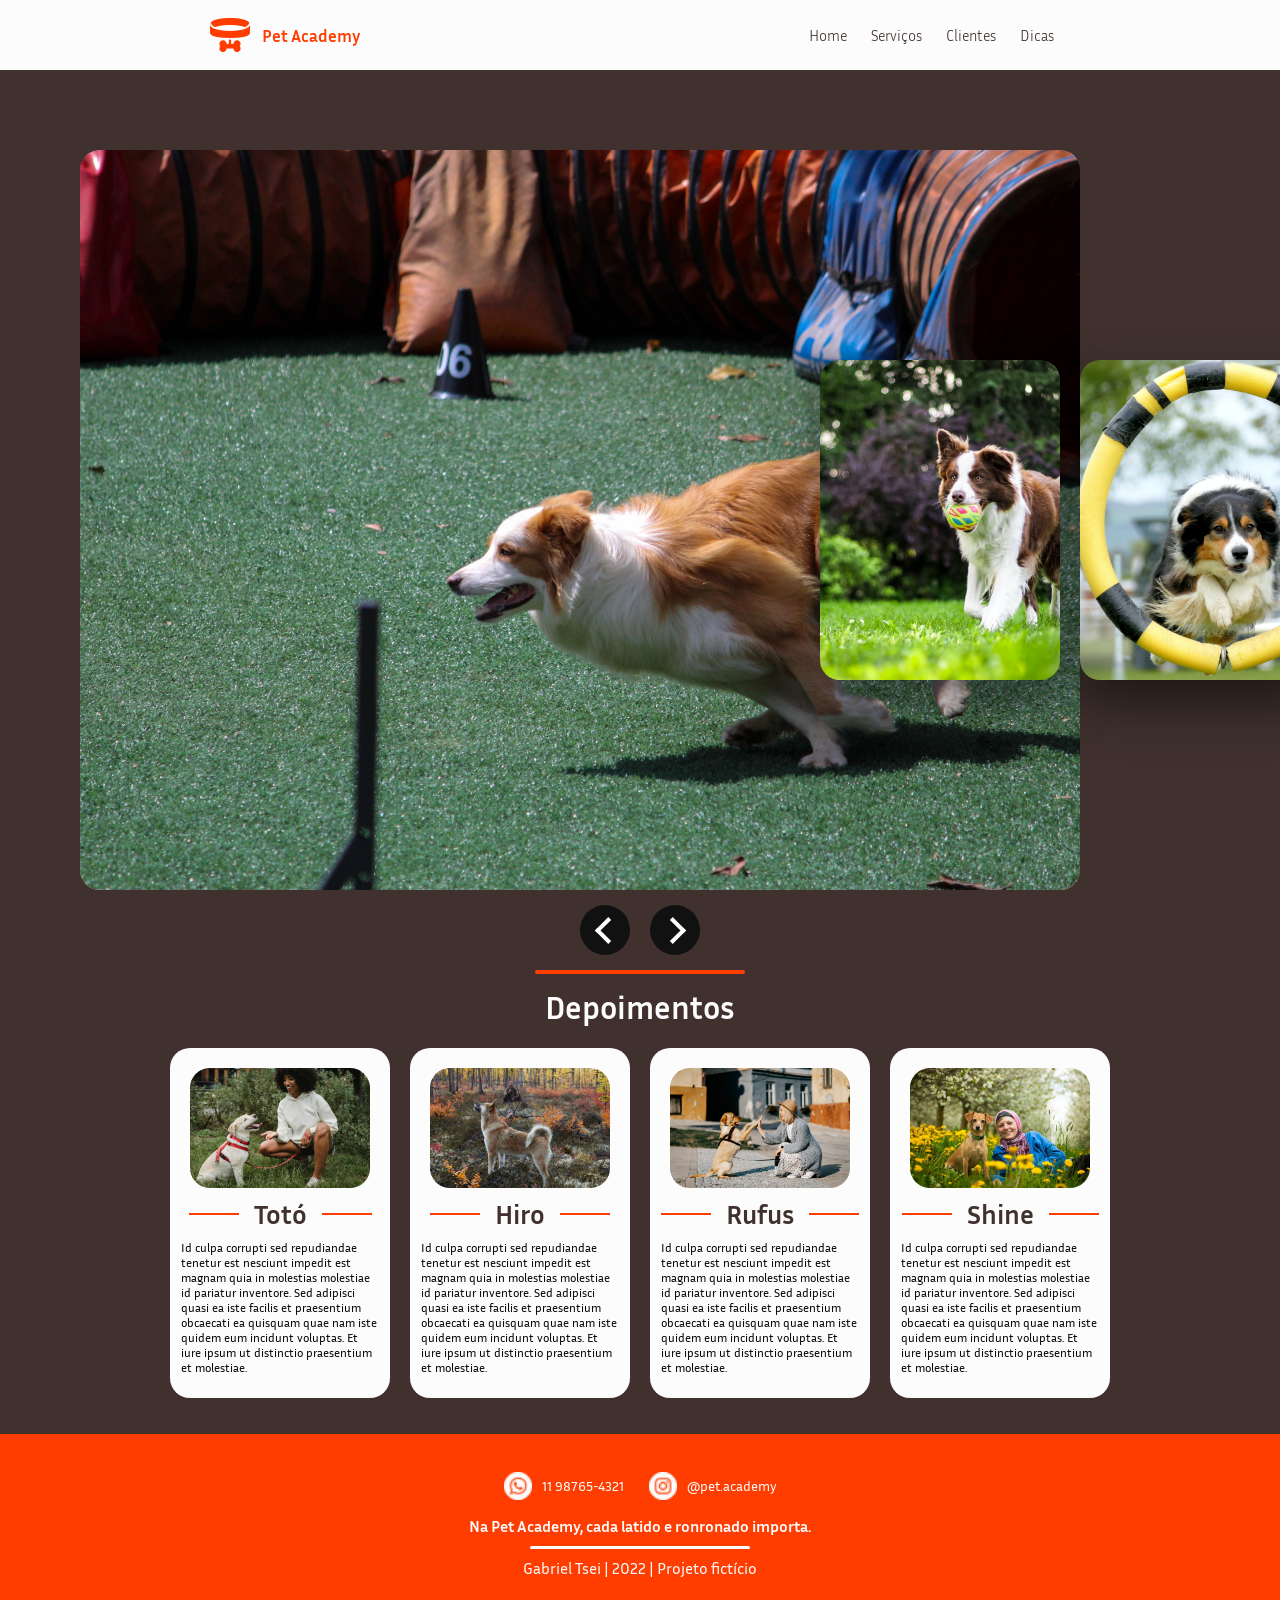
<file: clientes-index.html>
<!DOCTYPE html>
<html lang="pt-BR">
  <head>
    <meta charset="UTF-8" />
    <meta name="viewport" content="width=device-width, initial-scale=1.0" />
    <link
      rel="stylesheet"
      href="https://cdn.jsdelivr.net/npm/swiper@11/swiper-bundle.min.css"
    />
    <link rel="stylesheet" href="/css/reset.css" />
    <link rel="stylesheet" href="/css/style.css" />
    <link rel="stylesheet" href="/css/clientes-style.css" />
    <link rel="stylesheet" href="/css/slider-clientes.css" />
    <link rel="shortcut icon" href="/assets/logo.png" type="image/x-icon" />
    <link rel="preconnect" href="https://fonts.googleapis.com" />
    <link rel="preconnect" href="https://fonts.gstatic.com" crossorigin />
    <link
      href="https://fonts.googleapis.com/css2?family=Inria+Sans:ital,wght@0,300;0,400;0,700;1,300;1,400;1,700&display=swap"
      rel="stylesheet"
    />

    <title>Pet Academy</title>
  </head>
  <body>
    <header id="header">
      <h1>
        <img
          src="/assets/logo.png"
          id="logo-coleira"
          alt="Coleira de cachorro com um osso pendurado"
        />
        Pet Academy
      </h1>
      <nav id="nav">
        <button id="btn-mobile"><span id="hamburguer"></span></button>
        <ul id="menu">
          <a href="/index.html"
            ><li>
              Home
              <span id="line"></span></li
          ></a>
          <a href="/servicos-index.html"
            ><li>
              Serviços
              <span id="line"></span></li
          ></a>
          <a href="/clientes-index.html"
            ><li>
              Clientes
              <span id="line"></span></li
          ></a>
          <a href="/dicas-index.html"
            ><li>
              Dicas
              <span id="line"></span></li
          ></a>
          <div id="container-social">
            <a href="https://www.instagram.com/" target="_blank">
              <img src="/assets/instagram.png" class="img-redesocial" alt="" />
            </a>
            <a href="https://www.youtube.com/" target="_blank">
              <img src="/assets/youtube.png" class="img-redesocial" alt="" />
            </a>
          </div>
        </ul>
      </nav>
    </header>
    <div class="container">
      <div class="slider">
        <div class="slides" style="--img: url(/assets/img_1.jpg)"></div>
        <div class="slides" style="--img: url(/assets/img_2.jpg)"></div>
        <div class="slides" style="--img: url(/assets/img_3.jpg)"></div>
        <div class="slides" style="--img: url(/assets/img_4.jpg)"></div>
        <div class="slides" style="--img: url(/assets/img_5.jpg)"></div>
        <div class="slides" style="--img: url(/assets/img_6.jpg)"></div>
      </div>
      <div class="buttons">
        <span class="prev"></span>
        <span class="next"></span>
      </div>
    </div>
    <span id="line-div"></span>
    <section>
      <h1 id="title-depoimentos">Depoimentos</h1>
      <div>
        <div id="container-clientes">
          <div class="container-card-clientes">
            <img src="/assets/depoimento-toto.png" alt="" />
            <div class="container-title-card">
              <span class="line-card"></span>
              <h5 class="title-card-clientes">Totó</h5>
              <span class="line-card"></span>
            </div>
            <p class="paragraph-clintes">
              Id culpa corrupti sed repudiandae tenetur est nesciunt impedit est
              magnam quia in molestias molestiae id pariatur inventore. Sed
              adipisci quasi ea iste facilis et praesentium obcaecati ea
              quisquam quae nam iste quidem eum incidunt voluptas. Et iure ipsum
              ut distinctio praesentium et molestiae.
            </p>
          </div>
          <div class="container-card-clientes">
            <img src="/assets/depoimento-hiro.png" alt="" />
            <div class="container-title-card">
              <span class="line-card"></span>
              <h5 class="title-card-clientes">Hiro</h5>
              <span class="line-card"></span>
            </div>
            <p class="paragraph-clintes">
              Id culpa corrupti sed repudiandae tenetur est nesciunt impedit est
              magnam quia in molestias molestiae id pariatur inventore. Sed
              adipisci quasi ea iste facilis et praesentium obcaecati ea
              quisquam quae nam iste quidem eum incidunt voluptas. Et iure ipsum
              ut distinctio praesentium et molestiae.
            </p>
          </div>
          <div class="container-card-clientes">
            <img src="/assets/depoimento-rufus.png" alt="" />
            <div class="container-title-card">
              <span class="line-card"></span>
              <h5 class="title-card-clientes">Rufus</h5>
              <span class="line-card"></span>
            </div>
            <p class="paragraph-clintes">
              Id culpa corrupti sed repudiandae tenetur est nesciunt impedit est
              magnam quia in molestias molestiae id pariatur inventore. Sed
              adipisci quasi ea iste facilis et praesentium obcaecati ea
              quisquam quae nam iste quidem eum incidunt voluptas. Et iure ipsum
              ut distinctio praesentium et molestiae.
            </p>
          </div>
          <div class="container-card-clientes">
            <img src="/assets/depoimento-shine.png" alt="" />
            <div class="container-title-card">
              <span class="line-card"></span>
              <h5 class="title-card-clientes">Shine</h5>
              <span class="line-card"></span>
            </div>
            <p class="paragraph-clintes">
              Id culpa corrupti sed repudiandae tenetur est nesciunt impedit est
              magnam quia in molestias molestiae id pariatur inventore. Sed
              adipisci quasi ea iste facilis et praesentium obcaecati ea
              quisquam quae nam iste quidem eum incidunt voluptas. Et iure ipsum
              ut distinctio praesentium et molestiae.
            </p>
          </div>
        </div>
      </div>
    </section>
    <footer>
      <div id="container-footer">
        <div class="container-contato">
          <img class="img-contato" src="/assets/whatsapp.png" alt="" />
          <a href="https://www.whatsapp.com/?lang=pt_BR" target="_blank">
            <p>11 98765-4321</p></a
          >
        </div>
        <div class="container-contato">
          <img class="img-contato" src="/assets/instagram2.png" alt="" />

          <a href="https://www.instagram.com/" target="_blank"
            ><p>@pet.academy</p></a
          >
        </div>
      </div>
      <p id="slogan">Na Pet Academy, cada latido e ronronado importa.</p>
      <span class="thin-line2"></span>
      <div id="creditos">
        <p>Gabriel Tsei | 2022 | Projeto fictício</p>
      </div>
    </footer>
    <script src="script-menu.js"></script>
    <script>
      let next = document.querySelector(".next");
      let prev = document.querySelector(".prev");
      let slider = document.querySelector(".slider");
      next.addEventListener("click", function () {
        let slides = document.querySelectorAll(".slides");
        slider.appendChild(slides[0]);
      });

      prev.addEventListener("click", function () {
        let slides = document.querySelectorAll(".slides");
        slider.prepend(slides[slides.length - 1]);
      });
    </script>
    <script src="slider.js"></script>
  </body>
</html>
</file>
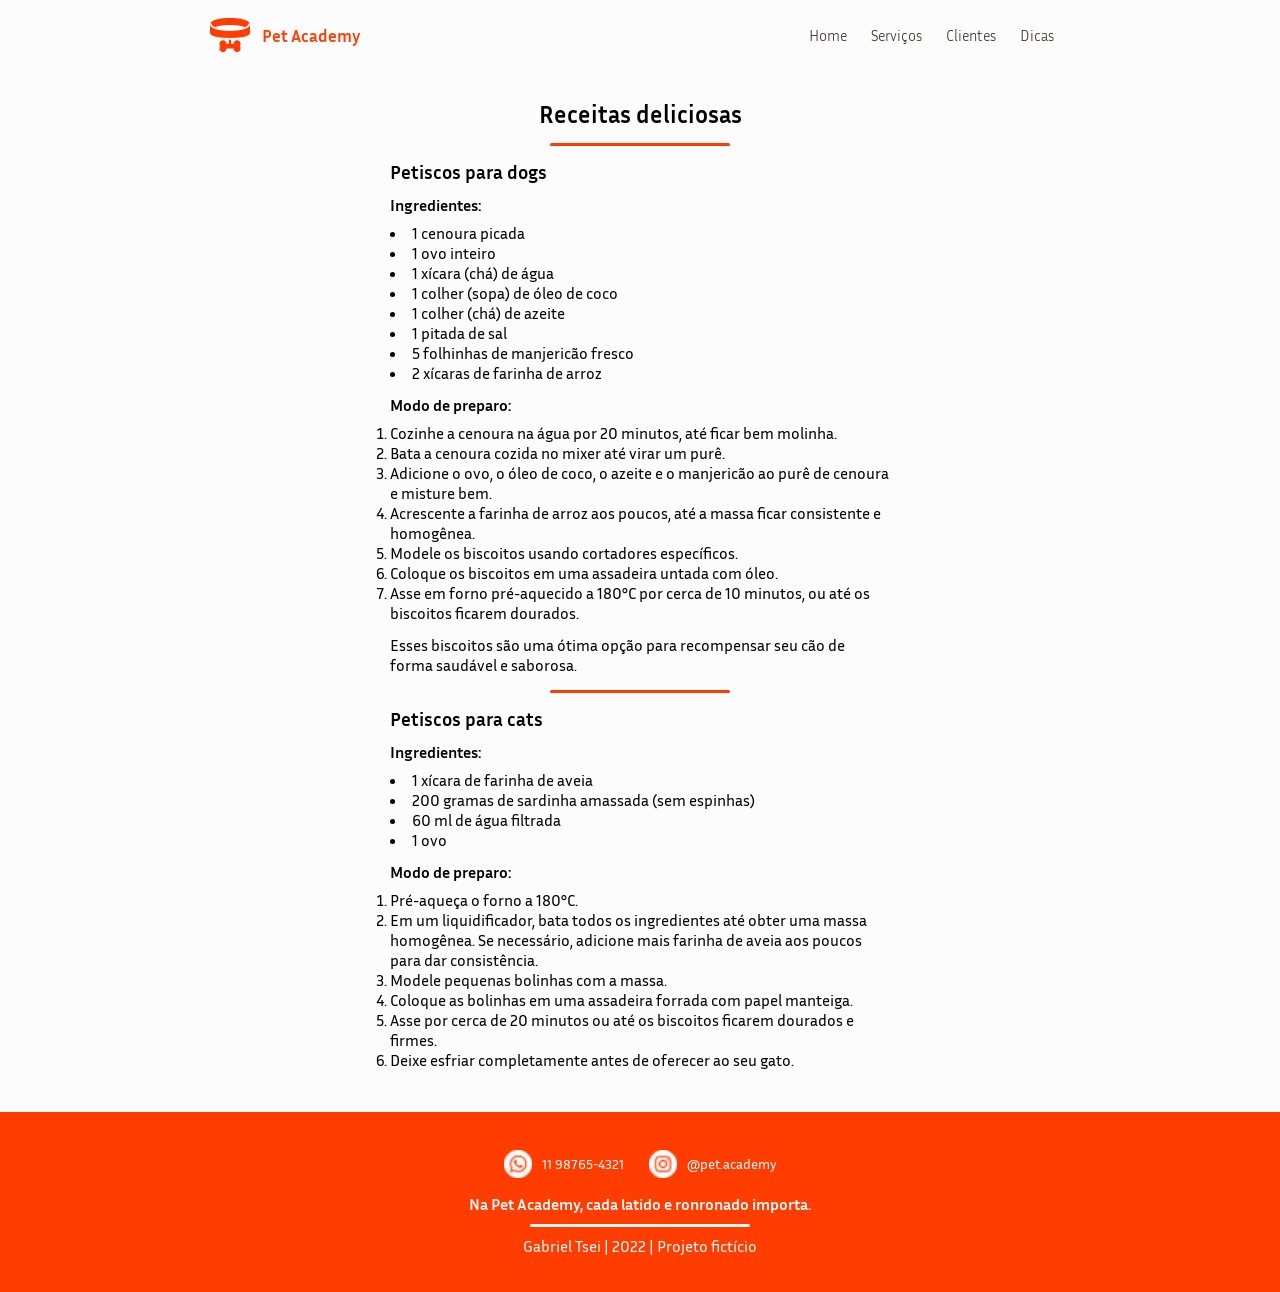
<file: dicas-index.html>
<!DOCTYPE html>
<html lang="pt-BR">
  <head>
    <meta charset="UTF-8" />
    <meta name="viewport" content="width=device-width, initial-scale=1.0" />
    <link
      rel="stylesheet"
      href="https://cdn.jsdelivr.net/npm/swiper@11/swiper-bundle.min.css"
    />
    <link rel="stylesheet" href="/css/reset.css" />
    <link rel="stylesheet" href="/css/style.css" />
    <link rel="stylesheet" href="/css/dicas-style.css" />
    <link rel="shortcut icon" href="/assets/logo.png" type="image/x-icon" />
    <link rel="preconnect" href="https://fonts.googleapis.com" />
    <link rel="preconnect" href="https://fonts.gstatic.com" crossorigin />
    <link
      href="https://fonts.googleapis.com/css2?family=Inria+Sans:ital,wght@0,300;0,400;0,700;1,300;1,400;1,700&display=swap"
      rel="stylesheet"
    />

    <title>Pet Academy</title>
  </head>
  <body>
    <header id="header">
      <h1>
        <img
          src="/assets/logo.png"
          id="logo-coleira"
          alt="Coleira de cachorro com um osso pendurado"
        />
        Pet Academy
      </h1>
      <nav id="nav">
        <button id="btn-mobile"><span id="hamburguer"></span></button>
        <ul id="menu">
          <a href="/index.html"
            ><li>
              Home
              <span id="line"></span></li
          ></a>
          <a href="/servicos-index.html"
            ><li>
              Serviços
              <span id="line"></span></li
          ></a>
          <a href="/clientes-index.html"
            ><li>
              Clientes
              <span id="line"></span></li
          ></a>
          <a href="/dicas-index.html"
            ><li>
              Dicas
              <span id="line"></span></li
          ></a>
          <div id="container-social">
            <a href="https://www.instagram.com/" target="_blank">
              <img src="/assets/instagram.png" class="img-redesocial" alt="" />
            </a>
            <a href="https://www.youtube.com/" target="_blank">
              <img src="/assets/youtube.png" class="img-redesocial" alt="" />
            </a>
          </div>
        </ul>
      </nav>
    </header>
    <section class="container-receitas">
      <h1 class="title-container-receitas">Receitas deliciosas</h1>
      <span class="thin-line"></span>
      <div class="receita">
        <h4 class="title-receitas">Petiscos para dogs</h4>
        <h4 class="title-passo-a-passo">Ingredientes:</h4>
        <ul id="ingredientes">
          <li>1 cenoura picada</li>
          <li>1 ovo inteiro</li>
          <li>1 xícara (chá) de água</li>
          <li>1 colher (sopa) de óleo de coco</li>
          <li>1 colher (chá) de azeite</li>
          <li>1 pitada de sal</li>
          <li>5 folhinhas de manjericão fresco</li>
          <li>2 xícaras de farinha de arroz</li>
        </ul>
        <h4 class="title-passo-a-passo">Modo de preparo:</h4>
        <ol id="modo-de-preparo">
          <li>
            Cozinhe a cenoura na água por 20 minutos, até ficar bem molinha.
          </li>
          <li>Bata a cenoura cozida no mixer até virar um purê.</li>
          <li>
            Adicione o ovo, o óleo de coco, o azeite e o manjericão ao purê de
            cenoura e misture bem.
          </li>
          <li>
            Acrescente a farinha de arroz aos poucos, até a massa ficar
            consistente e homogênea.
          </li>
          <li>Modele os biscoitos usando cortadores específicos.</li>
          <li>Coloque os biscoitos em uma assadeira untada com óleo.</li>
          <li>
            Asse em forno pré-aquecido a 180°C por cerca de 10 minutos, ou até
            os biscoitos ficarem dourados.
          </li>
        </ol>
        <p>
          Esses biscoitos são uma ótima opção para recompensar seu cão de forma
          saudável e saborosa.
        </p>
      </div>
      <span class="thin-line"></span>
      <div class="receita">
        <h4 class="title-receitas">Petiscos para cats</h4>
        <h4 class="title-passo-a-passo">Ingredientes:</h4>
        <ul id="ingredientes">
          <li>1 xícara de farinha de aveia</li>
          <li>200 gramas de sardinha amassada (sem espinhas)</li>
          <li>60 ml de água filtrada</li>
          <li>1 ovo</li>
        </ul>
        <h4 class="title-passo-a-passo">Modo de preparo:</h4>
        <ol id="modo-de-preparo">
          <li>Pré-aqueça o forno a 180°C.</li>
          <li>
            Em um liquidificador, bata todos os ingredientes até obter uma massa
            homogênea. Se necessário, adicione mais farinha de aveia aos poucos
            para dar consistência.
          </li>
          <li>Modele pequenas bolinhas com a massa.</li>
          <li>
            Coloque as bolinhas em uma assadeira forrada com papel manteiga.
          </li>
          <li>
            Asse por cerca de 20 minutos ou até os biscoitos ficarem dourados e
            firmes.
          </li>
          <li>Deixe esfriar completamente antes de oferecer ao seu gato.</li>
        </ol>
      </div>
    </section>

    <footer>
      <div id="container-footer">
        <div class="container-contato">
          <img class="img-contato" src="/assets/whatsapp.png" alt="" />
          <a href="https://www.whatsapp.com/?lang=pt_BR" target="_blank">
            <p>11 98765-4321</p></a
          >
        </div>
        <div class="container-contato">
          <img class="img-contato" src="/assets/instagram2.png" alt="" />

          <a href="https://www.instagram.com/" target="_blank"
            ><p>@pet.academy</p></a
          >
        </div>
      </div>
      <p id="slogan">Na Pet Academy, cada latido e ronronado importa.</p>
      <span class="thin-line2"></span>
      <div id="creditos">
        <p>Gabriel Tsei | 2022 | Projeto fictício</p>
      </div>
    </footer>
    <script src="script-menu.js"></script>
  </body>
</html>
</file>
<file: css/style.css>
:root{--laranja-escuro:#ff3d00;--laranja-medio:#ff6500;--laranja-claro:#ff8c00;--branco-fonte:#fcfcfc;--marrom-container:#40312e;--swiper-theme-color:#ff8c00}#container-home{height:calc(100vh - 70px);background-image:url(/assets/background-mobile.png);background-size:cover;background-repeat:no-repeat;background-position:center bottom}#titulo{padding-top:50px;gap:8px;display:flex;align-items:center;justify-content:center}#titulo h1{width:220px;font-size:1.3376em;color:var(--marrom-container)}#container-quemsomos{background-color:var(--marrom-container);padding-bottom:26px}.title-quemsomos{margin-bottom:14px;color:var(--branco-fonte);font-size:1.1704rem;font-weight:800}.paragrapf-quemsomos{margin-bottom:14px;font-size:1.0032rem;font-weight:100;color:var(--branco-fonte)}.thick-line{display:flex;margin:5px auto 20px;width:180px;height:4px;border-radius:10px;background-color:var(--laranja-escuro)}.thin-line{display:flex;margin:18px auto;width:180px;height:2px;border-radius:10px;background-color:var(--laranja-escuro)}#container-infos-quemsomos{padding:25px 35px 5px}.swiper{width:100%}.swiper-slide{display:flex;flex-direction:column;align-items:center;justify-content:center;border-radius:18px;width:180px;height:260px;background:linear-gradient(0deg,rgba(255,61,0,1) 0%,rgba(255,101,0,1) 35%,rgba(255,140,0,1) 100%);padding:15px 20px;text-align:center}.btn-card{width:120px;height:30px;border-radius:50px;margin-top:10px;background-color:var(--branco-fonte);border:none;color:var(--marrom-container);font-size:.825rem}.title-card{font-size:.925rem;color:var(--marrom-container)}.img-card{width:100px;margin-bottom:8px}#logomarca{display:flex;align-items:center;gap:10px}#header h1{display:flex;align-items:center;gap:12px;font-size:1.0868rem;color:var(--laranja-escuro)}#logo-coleira{width:40px}#menu a li{font-weight:100;color:var(--marrom-container);font-size:.9196rem;padding:.5rem}#menu{display:flex;gap:.5rem}#nav{display:flex}#header{display:flex;align-items:center;justify-content:space-between;background-color:var(--branco-fonte);height:70px;padding:1.55rem}#btn-mobile{display:none}#contaier-social{display:none}footer{display:flex;flex-direction:column;justify-content:center;height:180px;width:100%;background-color:var(--laranja-escuro);color:var(--branco-fonte)}#container-footer{display:flex;align-items:center;justify-content:center;gap:25px;padding-bottom:16px}.container-contato{display:flex;align-items:center;gap:10px}.container-contato a{font-size:.875rem;color:var(--branco-fonte)}#slogan{font-weight:800;font-size:1rem;text-align:center}#creditos{text-align:center;font-size:.975rem}.thin-line2{display:flex;margin:10px auto;width:220px;height:3px;border-radius:10px;background-color:var(--branco-fonte)}.img-contato{width:28px}.img-redesocial{display:none}@media (min-width: 999px){#header{padding:1.55rem 210px}#titulo{justify-content:flex-start}#container-home{background-image:url(/assets/background-desktop.png);background-position:center;padding-left:210px;padding-right:210px}#container-quemsomos{display:flex;align-items:center;justify-content:center}#container-infos-quemsomos{padding-left:210px}.paragrapf-quemsomos{width:300px}#container-infos-quemsomos{padding:25px 0 5px 210px}}@media (max-width: 999px){#header{padding:2rem}#container-social{text-align:center;position:absolute;bottom:0;margin:auto auto 40px;left:0;right:0;display:flex;align-items:center;justify-content:center}.img-redesocial{width:24px;gap:90px;display:flex;justify-content:center}#line{top:5px;margin:12px auto 0;text-align:center;display:flex;align-items:center;width:60%;height:4px;border-radius:10px;background-color:#e8e7ed}#menu{position:absolute;width:50%;top:70px;left:0;background:linear-gradient(0deg,rgba(255,61,0,1) 0%,rgba(255,101,0,1) 35%,rgba(255,140,0,1) 100%);display:block;height:0;transition:.6s;z-index:1000;visibility:hidden;overflow-y:hidden}#nav.active #menu{height:calc(100vh - 70px);visibility:visible}#menu a li{color:var(--branco-fonte)}#menu a{text-align:center;padding:1rem 0;margin:0 1rem}#btn-mobile{display:flex;padding:.5rem 1rem;font-size:1rem;border:none;background:none;cursor:pointer;gap:.5rem}#hamburguer{color:var(--laranja-escuro);display:block;width:20px;border-top:2px solid}#hamburguer::after,#hamburguer::before{content:"";display:block;width:20px;height:2px;background-color:currentColor;margin-top:5px;transition:.3s;position:relative}#nav.active #hamburguer{border-top-color:transparent}#nav.active #hamburguer::before{transform:rotate(135deg)}#nav.active #hamburguer::after{transform:rotate(-135deg);top:-7px}}
</file>
<file: css/clientes-style.css>
:root{--laranja-escuro:#ff3d00;--laranja-medio:#ff6500;--laranja-claro:#ff8c00;--branco-fonte:#fcfcfc;--marrom-container:#40312e;--swiper-theme-color:#ff8c00}body{background-color:var(--marrom-container)}#line-div{display:flex;margin:auto;width:210px;height:4px;background-color:var(--laranja-escuro);border-radius:10px}#title-depoimentos{color:var(--branco-fonte);font-size:2rem;margin-bottom:22px;margin-top:14px;text-align:center}.container-card-clientes{background-color:var(--branco-fonte);width:220px;height:350px;border-radius:20px;display:flex;align-items:center;flex-direction:column;margin-bottom:26px;padding:20px 11px}#container-clientes{display:flex;align-items:center;flex-direction:column}.line-card{width:50px;height:2px;background-color:var(--laranja-escuro)}.title-card-clientes{color:var(--marrom-container);font-size:1.672rem;text-align:center}.container-card-clientes img{width:180px;margin-bottom:10px}.paragraph-clintes{font-size:.7524rem;margin-top:10px}.container-title-card{display:flex;align-items:center;flex-direction:row;gap:15px}@media (min-width: 700px){#container-clientes{display:grid;justify-content:center;gap:34px;grid-template-columns:1fr 1fr;justify-items:center;margin-bottom:36px}.container-card-clientes{margin-bottom:0}}@media (min-width: 999px){#container-clientes{display:flex;justify-content:center;gap:20px;flex-direction:row}}
</file>
<file: css/slider-clientes.css>
:root{--laranja-escuro:#ff3d00;--laranja-medio:#ff6500;--laranja-claro:#ff8c00;--branco-fonte:#fcfcfc;--marrom-container:#40312e;--swiper-theme-color:#ff8c00}.container{position:relative;height:100vh;overflow:hidden;display:flex;justify-content:center;align-items:center}.slider{position:absolute;inset:80px 200px 80px 80px;background:var(--marrom-container);border-radius:20px}.slider .slides{position:absolute;width:240px;height:320px;top:50%;background:var(--img);background-size:cover;background-position:center;transform:translateY(-50%);border-radius:20px;transition:.5s;box-shadow:0 25px 50px rgba(0,0,0,0.5)}.slider .slides:nth-child(1),.slider .slides:nth-child(2){position:absolute;top:0;left:0;width:100%;height:100%;transform:translateY(0);box-shadow:0 25px 50px rgba(0,0,0,0);background-size:cover}.slider .slides:nth-child(3){background-size:cover;left:calc(50% + 240px)}.slider .slides:nth-child(4){background-size:cover;left:calc(50% + 500px)}.slider .slides:nth-child(5){background-size:cover;left:calc(50% + 760px)}.slider .slides:nth-child(6){background-size:cover;left:calc(50% + 1020px);opacity:0}.buttons{position:absolute;bottom:15px;display:flex;gap:20px}.buttons span{position:relative;width:50px;height:50px;background:#111;cursor:pointer;display:flex;justify-content:center;align-items:center;border-radius:50%}.buttons span::before{content:"";position:absolute;width:15px;height:15px;border-top:4px solid #fff;border-left:4px solid #fff;transform:rotate(315deg) translate(2px,2px)}.buttons span:nth-child(2)::before{transform:rotate(135deg) translate(2px,2px)}.buttons span:active{opacity:.5}@media (max-width: 500px){.slider .slides{width:70px;height:70px;top:initial;bottom:-170px;box-shadow:0 10px 20px rgba(0,0,0,0.25)}.slider .slides:nth-child(3){left:0}.slider .slides:nth-child(4){left:80px}.slider .slides:nth-child(5){left:160px}.slider .slides:nth-child(6){left:240px}}@media (max-width: 900px){.slider{position:absolute;inset:40px 40px 200px 40px}.slider .slides{width:100px;height:100px;top:initial;bottom:-170px;box-shadow:0 10px 20px rgba(0,0,0,0.25)}.slider .slides:nth-child(1),.slider .slides:nth-child(2){top:initial;bottom:0}.slider .slides:nth-child(3){left:0}.slider .slides:nth-child(4){left:120px}.slider .slides:nth-child(5){left:240px}.slider .slides:nth-child(6){left:360px}}@media (max-width: 500px){.slider .slides{width:70px;height:70px;top:initial;bottom:-130px;box-shadow:0 10px 20px rgba(0,0,0,0.25)}.slider .slides:nth-child(3){left:0}.slider .slides:nth-child(4){left:80px}.slider .slides:nth-child(5){left:160px}.slider .slides:nth-child(6){left:240px}.buttons{bottom:35px}}
</file>
<file: css/dicas-style.css>
:root{--laranja-escuro:#ff3d00;--laranja-medio:#ff6500;--laranja-claro:#ff8c00;--branco-fonte:#fcfcfc;--marrom-container:#40312e;--swiper-theme-color:#ff8c00}#ingredientes li{list-style:inside}#ingredientes{margin-bottom:12px}#modo-de-preparo li{list-style-type:decimal}#modo-de-preparo{margin-bottom:12px}.receita{max-width:500px}.container-receitas{display:flex;flex-direction:column;align-items:center;justify-content:center;background-color:var(--branco-fonte);padding:30px 35px}.title-container-receitas{text-align:center}.thin-line{display:flex;margin:15px auto;width:180px;height:3px;border-radius:10px;background-color:var(--laranja-escuro)}.title-receitas{font-size:1.1704rem;margin-bottom:12px}.title-passo-a-passo{margin-bottom:8px}
</file>
